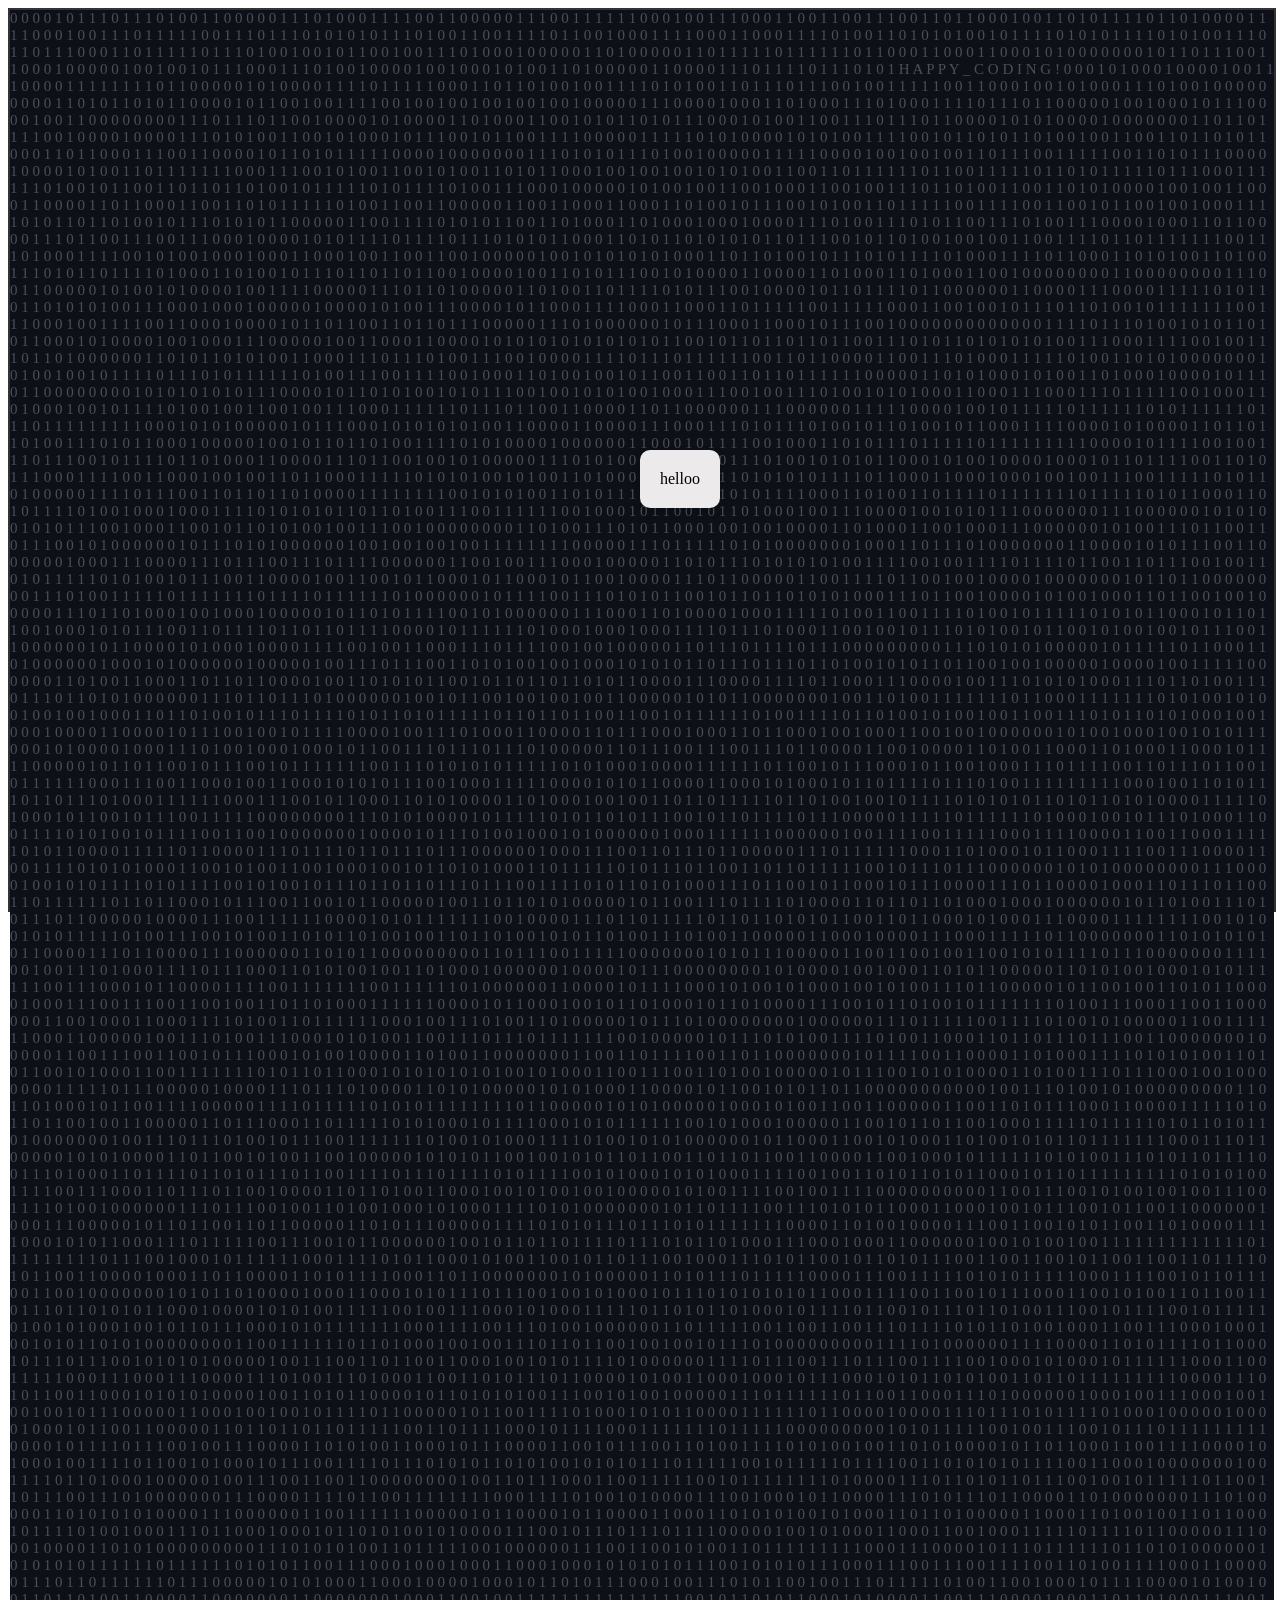
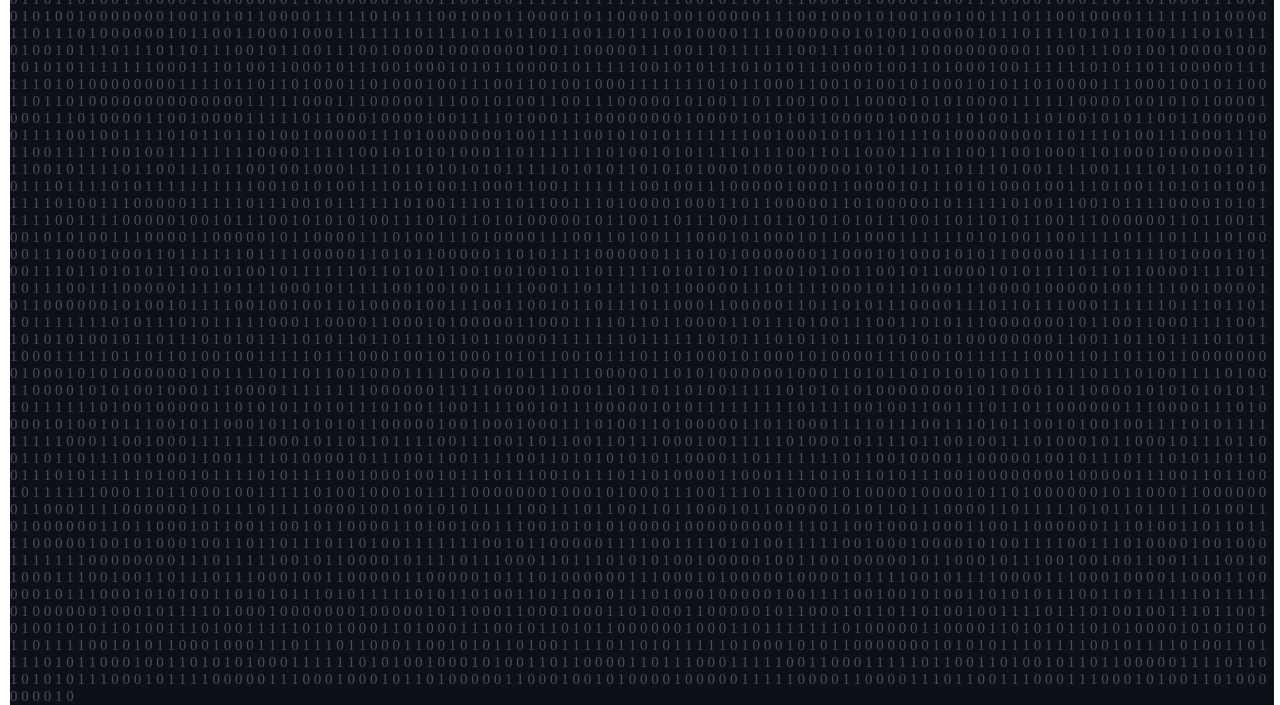
<file: html-css/hh.html>
<!DOCTYPE html>
<html lang="en">
<head>
    <meta charset="UTF-8">
    <meta name="viewport" content="width=device-width, initial-scale=1.0">
    <title>Document</title>
</head>
<body>


<div class="background-container" style="width: 100%;
    height: 100vh;
    border: 2px solid #333;
    background-color: yellow;
      ">
     <div style="background-color: #0d1117; color:#9ba3b46c ;font-size: 15px; font-weight: 2px; space-between:90px ;">
        0 0 0 0 1 0 1 1 1 0 1 1 1 0 1 0 0 1 1 0 0 0 0 0 1 1 1 0 1 0 0 0 1 1 1 1 0 0 1 1 0 0 0 0 0 1 1 1 0 0 1 1 1 1 1 1 0 0 0 1 0 0 1 1 1 0 0 0 1 1 0 0 1 1 0 0 1 1 1 0 0 1 1 0 1 1 0 0 0 1 0 0 1 1 0 1 0 1 1 1 1 0 1 1 0 1 0 0 0 0 1 1 1 1 0 0 0 1 0 0 1 1 1 0 1 1 1 1 1 0 0 1 1 1 0 1 1 1 0 1 0 1 0 1 0 1 1 1 0 1 0 0 1 1 0 0 1 1 1 1 0 1 1 0 0 1 0 0 0 1 1 1 1 0 0 0 1 1 0 0 0 1 1 1 1 0 1 0 0 1 1 0 1 0 1 0 1 0 0 1 0 1 1 1 1 0 1 0 1 0 1 1 1 1 0 1 0 1 0 0 1 1 1 0 1 1 0 1 1 1 0 0 0 1 1 0 1 1 1 1 1 0 1 1 1 0 1 0 0 1 0 0 1 0 1 1 0 0 1 0 0 1 1 1 0 1 0 0 0 1 0 0 0 0 0 1 1 0 1 0 0 0 0 0 1 1 0 1 1 1 1 1 0 1 1 1 1 1 1 0 1 1 0 0 0 1 1 0 0 0 1 1 0 0 0 1 0 1 0 0 0 0 0 0 0 1 0 1 1 0 1 1 1 0 0 1 1 0 0 0 1 0 0 0 0 0 1 0 0 1 0 0 1 0 1 1 1 0 0 0 1 1 1 0 1 0 0 1 0 0 0 0 1 0 0 1 0 0 0 1 0 1 0 0 1 1 0 1 0 0 0 0 0 1 1 0 0 0 0 1 1 1 0 1 1 1 1 0 1 1 1 0 1 0 1 H A P P Y _ C O D I N G ! 0 0 0 1 0 1 0 0 0 1 0 0 0 0 1 0 0 1 1 1 0 0 0 0 1 1 1 1 1 1 1 1 0 1 1 0 0 0 0 0 1 0 1 0 0 0 0 1 1 1 1 0 1 1 1 1 1 0 0 0 1 1 0 1 1 0 1 0 0 1 0 0 1 1 1 1 0 1 0 1 0 0 1 1 0 1 1 1 0 1 1 1 0 0 1 0 0 1 1 1 1 1 0 0 1 1 0 0 0 1 0 0 1 0 1 0 0 0 1 1 1 0 1 0 0 1 0 0 0 0 0 0 0 0 0 1 1 0 1 0 1 1 0 1 0 1 1 0 0 0 0 1 0 1 1 0 0 1 0 0 1 1 1 1 0 0 1 0 0 1 0 0 1 0 0 1 0 0 1 0 0 1 0 0 0 0 0 1 1 1 0 0 0 0 1 0 0 0 1 1 0 1 0 0 0 1 1 1 0 1 0 0 0 1 1 1 1 0 1 1 1 0 1 1 0 0 0 0 0 1 0 0 1 0 0 0 1 0 1 1 1 0 0 0 0 1 0 0 1 1 0 0 0 0 0 0 0 0 1 1 1 0 1 1 1 0 1 1 0 0 1 0 0 0 0 1 0 1 0 0 0 0 1 1 0 1 0 0 0 1 1 0 0 1 0 1 0 1 1 0 1 0 1 1 1 0 0 0 1 0 1 0 0 1 1 0 0 1 1 1 0 1 1 1 0 1 1 0 0 0 0 1 0 1 0 1 0 0 0 0 1 0 0 0 0 0 0 0 1 1 0 1 1 0 1 1 1 1 0 0 1 0 0 0 0 1 0 0 0 0 1 1 1 0 1 0 1 0 0 1 1 0 0 1 0 1 0 0 0 1 0 1 1 1 0 0 1 0 1 1 0 0 1 1 1 1 0 0 0 0 0 1 1 1 1 1 0 1 0 1 0 0 0 0 1 0 1 0 1 0 0 1 1 1 1 0 0 1 0 1 1 0 1 0 1 1 0 1 0 0 1 0 0 1 1 0 0 1 1 0 1 1 0 1 0 1 1 0 0 0 1 1 0 1 1 0 0 0 1 1 1 0 0 1 1 0 0 0 0 1 0 1 1 0 1 0 1 1 1 1 1 0 0 0 0 1 0 0 0 0 0 0 0 1 1 1 0 1 0 1 0 1 1 1 0 1 0 0 1 0 0 0 0 0 1 1 1 1 1 0 0 0 0 1 0 0 1 0 0 1 0 0 1 1 0 1 1 1 0 0 1 1 1 1 1 0 0 1 1 0 1 0 1 1 1 0 0 0 0 1 0 0 0 0 1 0 1 0 0 1 1 0 1 1 1 1 1 1 1 0 0 0 1 1 1 0 0 1 0 1 0 0 1 1 0 0 1 0 1 0 0 1 1 0 1 0 1 1 0 0 0 1 0 0 1 0 0 1 0 0 1 0 1 0 1 0 0 1 1 0 0 1 1 0 1 1 1 1 1 1 0 1 1 0 0 1 1 1 1 1 0 1 1 0 1 0 1 1 1 1 1 0 1 1 1 0 0 0 1 1 1 1 1 1 0 1 0 0 1 0 1 1 0 0 1 1 0 1 1 0 1 1 0 1 0 0 1 0 1 1 1 1 1 0 1 0 1 1 1 1 0 1 0 0 1 1 1 0 0 0 1 0 0 0 0 0 1 0 1 0 0 1 0 0 1 1 0 0 1 0 0 0 1 1 0 0 1 0 0 1 1 1 0 1 1 0 1 0 0 1 1 0 0 1 1 0 1 0 1 0 0 0 0 1 0 0 1 0 0 1 1 0 0 0 1 1 0 0 0 0 1 1 0 1 1 0 0 0 1 1 0 0 1 1 0 1 0 1 1 1 1 1 0 1 0 0 1 1 0 0 1 1 0 0 0 0 0 1 1 0 0 1 1 0 0 0 1 1 0 0 0 1 1 0 1 0 0 1 0 1 1 1 0 0 1 0 1 0 0 1 1 0 1 1 1 1 1 0 0 1 1 1 1 0 0 1 1 0 0 1 0 1 1 0 0 1 0 0 1 0 0 0 1 1 1 1 0 1 0 1 1 0 1 1 0 1 0 0 1 0 1 1 1 0 1 0 1 0 1 1 0 0 0 0 0 1 1 0 0 1 1 1 1 0 1 0 1 0 1 1 0 0 1 1 0 1 0 0 0 1 1 0 1 0 0 0 1 0 0 0 1 0 0 0 0 1 1 1 0 1 0 0 1 1 1 0 1 0 1 1 0 0 1 1 1 0 1 0 0 1 1 1 0 0 0 0 1 0 0 0 1 1 0 1 1 0 0 0 0 1 1 1 0 1 1 0 0 1 1 1 0 0 1 1 1 0 0 0 1 0 0 0 0 1 0 1 0 1 1 1 1 0 1 1 1 1 0 1 1 1 0 1 0 1 0 1 1 0 0 0 1 1 0 1 0 1 1 0 1 0 1 0 1 0 1 1 0 1 1 1 0 0 1 0 1 1 0 1 0 0 1 0 0 1 0 0 1 1 0 0 1 1 1 1 0 1 1 0 1 1 1 1 1 1 1 0 0 1 1 1 0 1 0 0 0 1 1 1 1 0 0 1 0 1 0 0 1 0 0 0 1 0 0 0 1 1 0 0 0 1 0 0 1 1 0 0 1 1 0 0 1 0 0 0 0 0 1 0 0 1 0 1 0 1 0 1 0 1 0 0 0 1 1 0 1 1 0 1 0 0 1 0 1 1 1 0 1 0 1 1 1 1 0 1 0 0 0 1 1 1 1 0 1 1 0 0 0 1 1 0 1 0 1 0 0 1 1 0 1 0 0 1 1 1 0 1 0 1 1 0 1 1 1 1 0 1 0 0 0 1 1 0 1 0 0 1 0 1 1 1 0 1 1 0 1 1 0 1 1 0 0 1 0 0 0 0 1 0 0 1 1 0 1 0 1 1 1 0 0 1 0 1 0 0 0 0 1 1 0 0 0 0 1 1 0 1 0 0 0 1 1 0 1 0 0 0 1 1 0 0 1 0 0 0 0 0 0 0 0 1 1 0 0 0 0 0 0 0 0 1 1 1 0 0 1 1 0 0 0 0 0 1 0 1 0 0 1 0 1 0 0 0 0 1 0 0 1 1 1 1 0 0 0 0 0 1 1 1 0 1 1 0 1 0 0 0 0 0 1 1 0 1 0 0 1 1 0 1 1 1 1 0 1 0 1 1 1 0 0 1 0 0 0 0 1 0 1 1 0 1 1 1 1 0 1 1 0 0 0 0 0 0 1 1 0 0 0 0 1 1 1 0 0 0 0 1 1 1 1 1 0 1 0 1 1 0 1 1 0 1 0 1 0 1 0 0 1 1 1 0 0 0 1 0 0 0 1 0 0 0 0 0 1 0 0 0 0 1 0 1 0 0 1 1 1 0 0 0 0 1 0 1 1 0 0 0 1 1 1 1 0 0 0 1 1 0 0 0 1 1 0 1 1 1 1 1 0 0 1 1 1 1 1 0 0 0 1 1 0 0 1 0 0 1 0 1 1 1 0 1 1 0 1 0 0 1 0 1 1 1 1 1 1 1 0 0 1 1 1 0 0 0 1 0 0 1 1 1 1 0 0 1 1 0 0 0 1 0 0 0 0 1 0 1 1 0 1 1 0 0 1 1 0 1 1 0 1 1 1 0 0 0 0 0 1 1 1 0 1 0 0 0 0 0 0 1 0 1 1 1 0 0 0 1 1 0 0 0 1 0 1 1 1 0 0 1 0 0 0 0 0 0 0 0 0 0 0 0 0 1 1 1 1 0 1 1 1 0 1 0 0 1 0 1 0 1 1 0 1 0 1 1 0 0 0 1 0 1 0 0 0 0 1 0 0 1 0 0 0 1 1 1 0 0 0 0 0 1 0 0 1 1 0 0 0 1 1 0 0 0 0 1 0 1 0 1 0 1 0 1 0 1 0 1 0 1 0 1 1 0 0 1 0 1 1 0 1 1 0 1 1 0 1 1 0 0 1 1 1 0 1 0 1 1 0 1 0 1 0 1 0 1 0 0 1 1 1 0 0 0 1 1 1 1 0 0 1 0 0 1 1 1 0 1 1 0 1 0 0 0 0 0 0 1 1 0 1 0 1 1 0 1 0 1 0 0 1 1 0 0 0 1 1 1 0 1 1 1 0 1 0 0 1 1 1 0 0 1 0 0 0 0 1 1 1 1 0 1 1 1 0 1 1 1 1 1 1 0 0 1 1 0 1 1 0 0 0 0 1 1 0 0 1 1 1 0 1 0 0 0 1 1 1 1 1 0 1 0 0 1 1 0 1 0 1 0 0 0 0 0 0 0 1 0 1 0 0 1 0 0 1 0 1 1 1 1 0 1 1 1 0 1 0 1 1 1 1 1 1 0 1 0 0 1 1 1 0 0 1 1 1 1 0 0 1 0 0 0 1 1 0 1 0 0 1 0 0 1 0 1 1 0 0 1 1 0 0 1 1 0 1 1 0 1 1 1 1 1 1 0 0 0 0 0 1 1 0 1 0 1 0 0 0 1 0 1 0 0 1 1 0 1 0 0 0 1 0 0 0 0 1 0 1 1 1 0 1 1 0 0 0 0 0 0 0 0 1 0 1 0 1 0 1 0 1 0 1 1 1 0 0 0 0 1 0 1 1 0 1 0 1 0 0 1 0 1 0 1 1 1 0 0 1 0 0 1 0 1 0 1 0 0 1 0 0 0 1 1 1 0 0 1 0 0 1 1 1 0 1 0 0 1 0 1 0 1 0 0 0 1 1 0 0 0 1 1 1 0 0 0 1 1 1 0 1 1 1 1 1 0 0 1 0 0 0 1 1 0 1 0 0 0 1 0 0 1 0 1 1 1 1 0 1 0 0 1 0 0 1 1 0 0 1 0 0 1 1 1 0 0 0 1 1 1 1 1 1 0 1 1 1 0 1 1 0 0 1 1 0 0 0 0 1 1 0 1 1 0 0 0 0 0 0 1 1 1 0 0 0 0 0 0 1 1 1 1 1 0 0 0 0 1 0 0 1 0 1 1 1 1 1 0 1 1 1 1 1 1 0 1 0 1 1 1 1 1 1 0 1 1 1 0 1 1 1 1 1 1 1 1 1 0 0 0 1 0 1 0 1 0 0 0 0 0 1 0 1 1 1 0 0 0 1 0 1 0 1 0 1 0 1 0 0 1 1 0 0 0 0 1 1 0 0 0 0 1 1 1 0 0 0 1 1 1 0 1 0 1 1 1 0 1 0 0 1 0 1 1 0 1 0 0 1 0 1 1 0 0 0 1 1 1 1 0 0 0 0 1 0 1 0 0 0 0 1 1 0 1 1 0 1 1 0 1 0 0 1 1 1 0 1 0 1 1 0 0 0 1 0 0 0 0 0 1 0 0 1 0 1 1 0 1 1 0 1 0 0 1 1 1 1 0 1 0 1 0 0 0 0 1 0 0 0 0 0 0 1 1 0 0 0 1 0 1 1 1 1 0 0 1 0 0 0 1 1 0 1 0 1 1 1 0 1 1 1 1 1 0 1 1 1 1 1 1 1 1 1 0 0 0 0 1 0 1 1 1 1 0 0 1 0 0 1 1 1 0 1 1 1 0 0 1 0 1 1 1 1 0 1 1 0 1 0 0 0 1 1 0 0 0 0 1 1 1 0 1 1 0 0 1 0 0 1 0 1 0 0 0 0 0 1 1 1 0 1 0 1 0 0 1 1 0 0 0 0 1 0 1 1 1 0 1 0 0 1 0 1 0 1 0 1 1 0 0 0 1 0 1 0 0 1 0 0 0 0 1 0 0 0 1 0 1 1 0 1 1 1 1 0 0 1 1 0 1 0 1 1 1 0 0 0 1 1 1 1 0 0 1 1 0 0 0 1 0 0 1 0 0 1 1 0 1 1 0 0 0 1 1 1 1 1 0 1 0 1 0 1 0 0 1 0 1 0 0 1 1 0 1 0 0 0 1 1 1 0 0 0 1 1 1 0 1 0 1 0 1 0 1 1 1 1 0 1 1 0 0 0 1 1 0 0 0 1 0 0 0 1 0 0 1 0 0 1 1 1 0 0 1 1 1 1 1 0 1 0 1 1 0 1 0 0 0 0 0 1 1 1 1 0 1 1 1 0 0 1 1 0 1 1 0 1 1 0 1 0 0 0 0 1 1 1 1 1 1 1 1 0 0 1 0 1 0 1 0 0 1 1 0 1 0 1 1 1 1 0 1 0 1 0 1 1 0 1 0 1 1 1 1 0 0 0 1 1 0 1 0 0 1 1 0 1 1 1 1 0 1 1 1 1 1 1 1 0 1 1 1 1 1 0 1 0 1 1 0 0 0 1 1 0 1 0 1 1 1 1 0 1 0 0 1 0 0 0 1 0 0 0 1 1 1 1 0 1 0 1 0 1 0 1 1 0 1 1 0 1 0 0 1 1 1 0 0 1 1 1 1 1 1 0 0 1 0 0 0 1 0 1 1 0 0 1 0 1 1 0 1 0 0 0 1 0 0 1 1 1 0 0 0 0 1 0 0 1 0 1 0 1 1 1 0 0 0 0 0 0 0 1 1 1 0 0 0 0 0 0 1 0 1 0 1 0 0 1 0 1 0 1 1 1 0 0 1 0 0 0 1 1 0 0 1 0 1 1 0 1 0 1 0 0 1 0 0 1 1 1 0 0 1 0 0 0 0 0 0 0 0 1 1 0 1 0 0 1 1 1 0 1 0 1 1 0 0 0 1 0 0 1 0 0 1 0 0 0 0 1 1 0 1 0 0 0 1 1 0 0 1 0 0 0 1 1 1 0 0 0 0 0 0 1 0 1 0 0 1 1 1 0 1 1 0 0 1 1 0 1 1 1 0 0 1 0 1 0 0 0 0 0 0 1 0 1 1 1 0 1 0 1 0 0 0 0 0 0 1 0 0 1 0 0 1 0 0 1 0 0 1 1 1 1 1 1 1 1 0 0 0 0 0 1 1 1 0 1 1 1 1 1 0 1 0 1 0 0 0 0 0 0 0 1 0 0 0 1 1 0 1 1 1 0 1 0 0 0 0 0 0 0 1 1 0 0 0 0 1 0 1 0 1 1 1 0 0 1 1 0 0 0 0 0 0 1 0 0 0 1 1 1 0 0 0 0 1 1 1 0 1 1 1 0 0 1 1 1 0 1 1 1 1 0 0 0 0 0 0 1 1 0 0 1 0 0 1 1 1 0 0 0 1 0 0 0 0 0 1 1 0 1 0 1 1 1 0 1 0 1 0 1 0 1 0 0 1 1 1 1 0 0 1 0 0 1 1 1 1 0 1 1 1 1 0 1 1 0 0 1 1 0 1 1 1 0 0 1 0 0 1 1 0 1 0 1 1 1 1 1 0 1 0 1 0 0 1 0 1 1 1 0 0 1 1 0 0 0 0 1 0 0 1 1 0 0 1 0 1 1 0 0 0 1 0 1 1 0 0 0 1 0 1 1 0 0 1 0 0 0 0 1 1 1 0 1 1 0 0 0 0 0 1 1 0 0 1 1 1 1 0 1 1 0 0 1 0 0 1 0 0 0 0 1 0 0 0 0 0 0 0 1 0 1 1 0 1 1 0 0 0 0 0 0 0 0 1 1 1 0 1 0 0 1 1 1 1 1 0 1 1 1 1 1 1 1 0 1 1 1 1 0 1 1 1 1 1 1 0 1 0 0 0 0 0 0 1 0 1 1 1 1 0 0 1 1 1 0 1 0 1 0 1 1 0 0 1 0 1 1 0 1 1 0 1 0 1 0 1 0 0 0 1 1 1 0 1 1 0 0 1 0 0 0 0 1 0 1 0 0 1 0 0 0 1 1 0 1 1 0 0 1 0 0 1 0 0 0 0 0 1 1 1 0 1 1 0 1 0 0 0 1 0 0 1 0 0 0 1 0 0 0 0 0 1 0 1 1 0 1 0 1 1 1 1 0 0 1 0 1 0 0 0 0 0 0 1 1 1 0 0 0 1 1 0 1 0 0 0 0 1 0 0 0 1 1 1 1 1 0 1 0 0 1 1 0 0 1 1 1 1 0 1 0 0 1 0 1 1 1 1 1 0 1 0 1 0 1 1 0 0 0 1 0 1 1 0 1 1 0 0 1 0 0 0 1 0 1 0 1 1 1 0 0 1 1 0 1 1 1 1 0 1 1 0 1 1 0 1 1 1 1 0 0 0 0 1 0 1 1 1 1 1 1 0 1 0 0 0 1 0 0 0 1 0 0 0 1 1 1 1 0 1 1 1 0 1 0 0 0 1 1 0 0 1 0 0 1 0 1 1 1 0 1 0 1 0 0 1 0 1 1 0 0 1 0 1 0 0 1 0 0 1 0 1 1 1 0 0 1 1 0 0 0 0 0 0 1 0 1 1 0 0 0 0 1 0 1 0 0 0 1 0 0 0 0 1 1 1 1 0 0 1 0 0 1 1 0 0 0 1 1 1 0 1 1 1 1 0 0 1 0 0 1 0 0 0 0 0 1 1 0 1 1 1 0 1 1 1 1 0 1 1 1 0 0 0 0 0 0 0 0 0 1 1 1 0 1 0 1 0 1 0 0 0 0 0 1 0 1 1 1 1 1 0 1 1 0 0 0 1 1 0 1 0 0 0 0 0 0 1 0 0 0 1 0 1 0 0 0 0 0 0 1 0 0 0 0 0 1 0 0 1 1 1 0 1 1 1 0 0 1 1 0 1 0 1 0 0 1 0 0 1 0 0 0 1 0 1 0 1 0 1 1 0 1 1 1 0 1 1 1 0 1 1 0 1 0 0 1 0 1 0 1 1 0 1 1 0 0 1 0 0 1 0 0 0 0 0 1 0 0 0 0 1 0 0 1 1 1 1 1 0 0 0 0 0 0 1 1 0 1 0 0 1 1 0 0 0 1 1 0 1 1 0 1 1 0 0 0 0 1 0 0 1 1 0 1 0 1 0 1 1 0 0 1 0 1 1 0 1 1 0 1 1 0 1 0 1 1 0 0 0 0 1 1 1 0 0 0 0 1 1 1 1 0 1 1 0 0 0 1 1 1 0 0 0 0 1 0 0 1 1 1 0 1 0 1 0 1 0 0 0 1 1 1 0 1 1 0 1 0 0 1 1 1 0 1 1 1 0 1 1 0 1 0 1 0 0 0 0 0 0 1 1 1 0 1 1 0 1 1 1 0 1 0 0 0 0 0 0 1 0 0 1 0 1 1 0 0 1 0 0 1 0 0 1 0 0 1 1 0 0 0 0 0 1 0 1 0 1 1 0 0 0 0 0 0 0 1 0 0 1 1 0 1 0 0 1 1 1 1 1 1 1 0 1 1 0 0 0 1 1 1 1 1 1 1 0 1 0 1 0 0 1 0 1 0 0 1 0 0 1 0 0 1 0 0 0 1 1 0 1 1 0 1 0 0 1 0 1 1 1 0 1 1 1 1 0 1 0 1 1 0 1 0 1 1 1 1 1 0 1 1 0 1 1 0 1 1 0 0 1 1 0 0 1 0 1 1 1 1 1 1 0 1 0 0 1 1 1 1 0 1 1 0 1 0 0 1 0 1 0 0 1 0 0 1 1 0 0 1 1 1 0 1 0 1 1 0 1 0 1 0 0 0 1 0 0 1 0 0 0 1 0 0 0 0 1 1 0 0 0 0 1 0 1 1 1 0 0 1 0 0 1 0 1 1 1 1 0 0 0 0 1 0 0 1 1 1 0 1 0 0 0 1 1 0 0 0 0 1 1 0 1 1 1 0 0 0 1 0 0 0 1 1 0 1 1 0 0 0 1 0 0 1 0 0 0 1 1 0 0 1 0 0 1 0 0 0 0 0 0 1 0 1 0 0 1 0 0 0 1 0 0 1 0 1 0 1 1 1 0 0 0 1 0 1 0 0 0 0 1 0 0 0 1 1 1 0 1 0 0 1 0 0 0 1 0 0 0 1 0 1 1 0 0 1 1 1 0 1 1 1 0 1 1 1 0 1 0 0 0 0 0 1 1 0 1 1 1 0 0 1 1 1 0 0 1 1 1 0 1 1 0 0 0 0 1 1 0 0 1 0 0 0 0 1 1 0 1 0 0 1 1 0 0 0 1 1 0 1 0 0 0 1 1 0 0 0 1 0 1 1 1 1 0 0 0 0 0 1 0 1 1 0 1 1 0 0 1 0 1 1 1 0 0 1 0 1 1 1 1 1 1 1 0 0 1 1 1 0 1 0 1 0 1 0 1 1 1 1 1 0 1 0 1 0 0 0 1 0 0 0 0 1 1 1 1 1 1 0 1 1 0 0 1 0 1 1 1 0 0 0 1 0 1 1 0 0 1 0 0 0 1 1 1 0 1 1 1 1 0 0 1 1 0 1 1 1 0 1 1 0 0 1 0 1 1 1 1 1 1 0 0 0 1 1 1 0 0 1 1 0 0 0 1 0 0 1 1 0 0 0 1 0 1 0 1 0 1 1 1 0 0 1 0 0 0 1 1 1 1 1 0 0 0 0 1 0 1 0 1 1 0 0 0 0 1 1 0 0 0 1 0 1 0 0 0 1 0 1 1 0 1 1 1 1 0 1 1 1 0 1 0 0 1 1 1 1 1 1 1 1 1 0 0 0 1 0 0 1 1 0 1 0 1 1 1 0 1 1 0 1 1 1 0 1 0 0 0 1 1 1 1 1 1 0 0 0 1 1 1 0 0 1 0 1 1 0 0 0 1 1 0 1 0 1 0 0 0 0 1 1 0 1 0 0 0 1 0 0 1 0 0 1 1 0 1 1 0 1 1 1 1 1 0 1 1 0 1 0 0 1 0 0 1 0 1 1 1 1 0 1 0 1 0 1 0 1 1 0 1 0 1 1 0 1 0 1 0 0 0 0 1 1 1 1 1 0 1 0 0 0 1 0 1 1 0 0 1 0 1 1 1 0 0 1 1 1 1 1 0 0 0 0 0 0 0 0 1 1 1 0 1 0 1 0 0 0 0 1 0 1 1 1 1 1 0 1 0 1 1 0 1 0 1 1 1 0 0 1 0 1 1 0 1 1 1 1 0 1 1 1 0 0 0 0 0 1 1 1 1 1 0 1 1 1 1 1 1 0 1 0 0 0 1 0 0 1 0 1 1 1 0 1 0 0 0 1 1 0 0 1 1 1 1 0 1 0 1 0 0 1 0 1 1 1 1 0 0 1 1 0 0 1 0 0 0 0 0 0 0 1 0 0 0 0 1 0 1 1 1 0 1 0 0 1 0 0 0 1 0 1 0 0 0 0 0 0 1 0 0 0 1 1 1 1 1 1 0 0 0 0 0 0 1 0 0 1 1 1 1 0 0 1 1 1 1 1 0 0 0 1 1 1 1 0 0 0 0 1 1 0 0 1 1 0 0 0 1 1 1 1 1 0 1 0 1 1 0 0 0 0 1 1 1 1 1 0 1 1 0 0 0 0 1 1 1 0 1 1 1 1 0 1 1 0 1 1 1 0 1 1 1 0 0 0 0 0 0 1 0 0 0 1 1 1 0 0 1 1 0 1 1 1 0 1 1 0 0 0 0 0 1 1 1 0 1 1 1 1 1 1 0 0 0 1 1 0 1 0 0 0 1 0 1 1 0 0 0 1 1 1 1 0 0 1 1 1 0 0 0 0 1 1 0 0 1 1 1 1 0 1 0 1 0 1 0 0 0 1 1 0 0 1 0 1 0 0 1 1 0 0 1 0 0 0 1 0 0 1 0 1 1 0 1 0 1 0 0 0 1 1 0 1 1 1 1 1 0 1 0 1 1 1 0 1 1 0 0 1 1 0 1 1 0 1 1 1 1 1 0 0 1 0 1 1 1 0 1 1 1 0 0 0 0 0 0 1 0 1 0 1 0 0 0 0 0 0 0 0 1 1 1 0 0 0 0 1 0 0 1 0 1 0 1 1 1 1 0 1 0 1 1 1 1 0 0 1 0 1 0 0 1 0 1 1 1 0 1 1 0 1 1 0 1 1 1 0 1 1 1 0 0 1 1 1 1 0 1 0 1 1 0 1 0 1 0 0 0 1 1 1 0 1 1 0 0 1 0 1 1 0 0 0 1 0 1 1 1 0 0 0 0 1 1 1 0 1 1 0 0 0 0 1 0 0 0 1 1 0 1 1 1 0 1 1 0 0 1 1 0 1 1 1 1 1 1 0 1 1 0 1 1 0 0 0 1 0 1 1 1 0 0 1 1 0 0 1 0 1 1 0 0 0 0 0 1 0 0 1 1 0 1 1 0 1 0 1 0 0 0 0 0 1 0 1 1 0 0 1 1 1 0 1 1 1 1 0 1 0 0 0 0 1 1 0 1 1 0 1 1 0 1 0 0 0 1 0 0 0 1 0 0 0 0 0 0 1 0 1 1 0 1 0 0 1 1 1 0 1 0 1 1 1 0 1 1 0 0 0 0 0 1 0 0 0 0 1 1 1 0 0 1 1 1 1 1 1 0 0 0 0 1 0 1 0 1 1 1 1 1 1 1 0 0 1 0 0 0 0 1 1 1 0 1 1 0 1 1 1 1 1 0 1 1 0 1 1 0 1 0 1 0 1 1 0 0 1 1 0 1 1 0 0 0 1 0 1 0 0 0 1 1 1 0 0 0 0 1 1 1 1 1 1 1 1 0 0 1 0 1 0 0 1 0 1 0 1 1 1 1 1 0 1 0 0 1 1 1 0 0 1 0 1 0 0 1 1 0 1 0 1 1 0 1 0 0 1 0 0 1 1 0 1 1 0 1 0 0 1 0 1 0 1 1 0 1 0 0 1 1 1 0 1 0 0 1 1 0 0 0 0 0 1 1 0 0 0 1 0 0 0 0 1 1 1 0 0 0 1 1 1 1 1 0 1 1 0 0 0 0 0 0 0 1 1 0 1 0 1 0 1 0 1 0 1 1 0 0 0 0 1 1 1 0 1 1 0 0 0 0 1 1 1 0 0 0 0 0 0 1 1 0 1 0 1 1 0 0 0 0 0 0 0 0 0 1 1 0 1 1 1 0 0 1 1 1 1 1 0 0 0 0 0 0 0 1 0 1 0 1 1 1 0 0 0 0 0 1 1 0 0 1 1 0 0 1 0 0 1 1 0 0 1 0 1 0 1 1 1 1 0 1 1 1 0 0 0 0 0 0 0 1 1 1 1 0 0 1 0 0 1 1 1 0 1 0 0 0 1 1 1 1 0 1 1 1 0 0 0 1 1 0 1 0 1 0 0 1 0 0 1 1 0 1 0 0 0 1 0 0 0 0 0 0 1 0 0 0 0 1 0 1 1 1 0 0 0 0 0 0 0 0 1 0 1 0 0 0 0 1 0 0 1 0 0 0 1 1 0 1 0 1 1 0 0 0 0 0 1 1 0 1 0 1 0 0 1 0 0 0 1 0 1 0 1 1 1 1 1 1 0 0 1 1 1 0 0 0 1 0 1 1 0 0 0 0 1 1 1 1 0 0 1 1 1 1 1 1 1 0 0 1 1 1 1 1 1 0 1 0 0 0 0 0 0 1 1 0 0 0 0 1 0 1 1 1 1 0 0 0 1 0 1 0 0 1 0 1 0 0 0 1 0 0 1 0 1 0 0 1 1 1 0 1 1 0 0 0 0 0 1 0 1 1 0 0 1 0 0 1 1 0 1 0 1 1 0 0 0 0 1 0 0 0 1 1 1 0 0 1 1 1 0 0 1 1 0 0 1 0 0 1 1 0 1 1 0 1 0 0 0 1 1 1 1 1 1 0 0 0 0 1 0 1 1 0 0 0 1 0 0 1 0 1 1 0 1 0 0 0 1 0 1 1 0 1 0 0 0 0 1 1 1 0 0 1 0 1 1 0 1 0 0 1 0 1 1 1 1 1 1 1 0 1 0 0 1 1 1 0 0 0 1 1 0 0 1 1 0 0 0 0 0 0 1 1 0 0 1 0 0 0 1 1 0 0 0 1 1 1 1 0 1 0 0 1 1 0 1 1 1 1 1 1 0 0 0 1 0 0 1 1 1 0 1 0 0 1 1 0 1 0 0 0 0 0 1 0 1 1 1 0 1 0 0 0 0 0 0 0 0 1 0 0 0 0 0 0 1 1 1 0 1 1 1 1 1 0 0 1 1 1 1 0 1 0 0 1 0 1 0 0 0 0 0 1 1 0 0 1 1 1 1 1 1 0 0 0 1 1 0 0 0 0 0 1 0 0 1 1 1 0 1 0 0 1 1 1 0 0 0 1 0 1 0 1 0 0 1 1 0 0 1 1 1 0 1 1 1 0 1 1 1 1 1 1 1 0 0 1 0 0 0 0 0 1 0 1 1 1 0 1 0 1 0 0 1 1 1 1 0 1 0 0 1 1 0 0 0 1 1 0 1 1 0 1 1 1 0 1 1 1 0 0 1 1 0 0 0 0 0 0 0 1 0 0 0 0 0 1 1 0 0 1 1 1 0 0 1 1 0 0 1 0 1 1 1 0 0 0 1 0 1 0 0 1 0 0 0 0 1 1 0 1 0 0 1 1 0 0 0 0 0 0 0 1 1 0 0 1 1 0 1 1 1 1 0 0 1 1 0 1 1 0 0 0 0 0 0 0 1 0 1 1 1 1 0 0 1 1 0 0 0 0 1 1 0 1 0 0 0 1 1 1 1 0 1 0 1 0 1 0 0 1 1 0 1 0 1 1 0 0 1 0 1 0 0 0 1 1 0 0 1 1 1 1 1 1 1 0 1 0 1 1 0 1 1 0 0 0 1 0 1 0 1 0 1 0 1 0 1 0 0 1 0 1 0 0 0 1 1 0 0 1 1 1 0 0 1 1 0 1 0 0 1 0 0 0 0 0 1 0 1 1 1 0 0 1 0 1 0 1 0 0 0 0 1 1 0 1 0 0 1 1 1 0 1 1 1 0 0 0 1 0 0 1 0 0 0 0 0 0 0 1 1 1 1 1 0 1 1 1 0 0 0 0 0 1 0 0 0 0 1 1 1 0 1 1 1 0 1 0 0 0 0 1 1 0 1 0 1 0 0 0 0 0 1 0 1 0 1 0 0 0 1 1 0 0 0 0 1 0 1 1 0 0 1 0 1 0 1 1 0 1 1 0 0 0 0 0 0 0 0 0 0 0 1 0 0 1 1 1 0 1 0 0 1 0 1 0 0 0 0 0 0 0 0 0 1 1 0 1 1 0 1 0 0 0 1 0 1 1 0 0 1 1 1 1 0 0 0 0 0 1 1 1 1 0 1 1 1 1 1 0 1 0 1 0 1 1 1 1 1 1 1 1 0 1 1 0 0 0 0 0 1 0 1 0 1 0 0 0 0 0 1 0 0 0 1 0 1 0 0 1 1 0 0 1 1 0 0 0 0 0 1 1 0 0 1 1 0 1 0 1 1 1 0 0 0 1 1 0 0 0 0 1 1 1 1 1 0 1 0 1 1 0 1 1 0 0 1 0 0 1 1 0 0 0 0 0 1 1 0 1 1 1 0 0 0 1 1 0 1 1 1 1 1 0 1 0 1 0 0 0 1 0 1 1 1 1 0 0 0 1 0 1 0 1 1 1 1 1 1 0 0 1 0 1 0 0 0 1 0 0 0 0 0 1 1 0 0 1 0 1 1 0 1 1 0 0 1 0 0 0 1 1 1 1 1 0 1 1 1 1 1 0 1 0 1 1 0 1 0 1 1 0 1 0 0 0 0 0 0 0 1 0 0 1 1 1 0 1 1 1 0 1 0 0 1 0 1 1 1 0 0 1 1 1 1 1 1 1 0 1 0 0 1 0 1 0 0 0 1 1 1 1 0 1 0 0 1 0 1 0 1 0 0 0 0 0 0 1 0 1 1 0 0 0 1 1 0 0 1 0 1 0 0 0 1 1 0 1 0 0 1 0 1 0 1 1 0 1 1 1 1 1 1 1 0 0 0 1 1 1 0 1 1 0 0 0 0 0 1 0 1 0 1 0 0 0 0 1 1 0 1 1 0 0 1 0 1 0 0 1 1 0 0 1 0 0 0 0 0 1 0 1 0 1 0 1 1 0 0 1 0 0 1 0 1 0 1 1 0 1 1 0 0 1 1 0 1 1 0 1 1 0 0 1 1 0 0 0 0 1 1 0 0 1 0 0 0 1 0 1 1 1 1 1 1 0 1 0 1 0 0 1 1 1 0 1 0 1 1 0 1 1 1 1 0 0 1 1 1 0 1 0 0 0 1 1 0 1 1 1 1 0 1 1 0 1 0 1 1 1 0 1 1 0 0 1 1 1 1 0 1 1 1 0 1 1 1 1 0 1 0 1 1 1 1 0 0 1 0 1 0 0 0 1 0 1 0 1 0 0 0 1 1 1 1 0 0 1 0 0 1 1 0 1 0 1 1 0 1 0 1 1 0 0 0 1 0 1 1 0 1 1 1 1 1 1 1 1 1 0 1 0 1 0 1 0 0 1 1 1 1 0 0 1 1 1 0 0 0 1 1 0 1 1 1 0 1 1 0 0 1 0 0 0 0 1 1 0 1 1 0 1 0 0 1 1 0 0 0 1 0 0 1 0 1 0 0 1 0 0 1 0 0 0 0 0 1 0 1 0 0 1 1 1 1 0 0 1 0 0 1 1 1 1 0 0 0 0 0 0 0 0 0 0 1 1 0 0 1 1 1 0 0 1 0 1 0 0 1 0 0 1 0 0 1 1 1 0 0 1 1 1 1 0 1 0 0 1 0 0 0 0 0 0 1 1 1 0 1 1 1 0 0 1 0 0 1 1 0 1 0 0 1 0 0 0 1 0 1 0 0 0 1 1 1 1 0 1 0 1 0 0 0 0 0 0 0 1 0 1 1 0 1 1 1 1 0 0 1 1 1 0 1 0 1 0 1 1 0 0 0 1 1 0 0 0 1 0 0 1 0 1 1 1 0 0 1 0 1 1 0 0 1 1 0 0 0 0 0 0 1 0 0 0 1 1 1 0 0 0 0 0 1 0 1 1 0 1 1 0 0 1 1 0 1 1 0 0 0 0 0 1 1 0 1 0 1 1 1 0 0 0 0 0 1 1 1 1 0 1 0 1 0 1 1 1 0 1 1 1 0 1 0 1 1 1 1 1 1 1 0 0 0 0 1 1 0 1 0 0 1 0 0 0 0 1 1 1 0 0 1 1 0 0 1 0 1 0 1 1 0 0 1 1 0 1 0 0 0 0 1 1 1 1 0 0 0 1 0 1 0 1 1 0 0 0 1 1 1 0 1 1 1 1 1 0 0 1 1 1 0 0 1 0 1 1 0 0 0 0 0 0 1 0 0 1 0 1 1 0 1 1 0 1 1 1 1 0 1 1 1 0 1 0 1 1 0 1 0 0 0 1 1 1 0 0 0 1 0 0 0 1 1 0 0 0 0 0 0 1 0 0 1 0 1 0 0 1 0 0 1 1 1 1 1 1 1 1 1 1 1 1 1 0 1 1 1 1 1 1 1 1 1 0 1 1 1 0 0 1 0 0 0 1 0 1 1 1 1 1 1 0 0 0 1 1 1 1 0 1 0 1 1 0 0 0 1 0 1 0 0 1 1 0 0 1 0 1 1 0 1 1 1 0 0 1 0 0 0 1 1 1 0 1 0 1 1 0 0 1 0 1 1 0 1 0 1 1 1 0 0 1 1 0 0 1 1 0 0 1 0 1 1 0 0 1 1 0 0 1 1 0 1 1 1 1 0 1 0 1 1 0 0 1 1 0 0 0 0 1 0 0 0 1 1 0 1 1 0 0 0 0 1 1 0 1 0 1 1 1 1 0 0 0 1 1 0 1 1 0 0 0 0 0 0 0 1 0 1 0 0 0 0 0 1 1 0 1 0 1 1 1 0 1 1 1 1 1 0 0 0 0 1 1 1 0 0 1 1 1 1 1 0 1 0 1 0 1 1 1 1 1 0 0 0 1 1 1 1 0 0 1 0 1 1 0 1 1 1 0 0 1 1 0 0 1 0 0 0 0 0 0 0 1 0 1 0 1 1 0 1 0 0 0 0 1 0 0 0 1 1 0 0 0 1 0 1 0 1 1 1 0 1 1 1 0 0 1 0 0 1 0 1 0 0 0 1 0 1 1 1 0 1 0 1 0 1 0 1 0 1 1 0 0 0 1 1 1 1 0 0 1 1 0 0 1 0 1 1 1 0 0 0 1 1 0 0 1 0 1 0 0 1 1 0 1 1 0 0 1 1 0 1 1 1 0 1 1 0 1 0 1 0 1 1 0 0 0 1 0 0 0 0 1 0 1 0 1 0 0 1 1 1 1 1 0 0 1 0 0 1 1 1 0 0 0 1 0 1 0 0 0 1 1 1 1 1 0 1 1 0 1 0 1 1 0 1 0 0 0 1 0 1 1 1 1 0 1 1 0 0 1 0 1 1 1 0 1 1 0 1 0 0 1 1 1 0 0 1 0 1 1 1 1 0 0 1 0 1 1 1 1 1 0 1 0 0 1 0 1 0 0 0 1 0 0 1 0 1 1 0 1 1 1 0 0 0 1 0 1 0 1 1 1 1 1 1 1 0 0 0 1 1 1 1 0 0 1 1 1 0 1 0 0 1 0 0 0 0 0 0 1 1 0 1 1 1 1 1 0 0 1 1 0 0 1 1 0 0 1 1 1 0 1 1 1 1 0 1 0 1 1 0 1 0 0 1 0 0 0 1 1 0 0 1 1 1 0 0 0 1 0 0 0 1 0 0 1 0 1 0 1 1 0 1 0 1 0 0 0 0 0 0 0 0 1 1 0 0 1 1 1 1 1 1 0 1 1 0 1 0 0 0 1 0 0 1 0 0 1 1 1 0 1 1 0 1 1 0 0 1 0 0 1 0 0 1 0 1 1 1 0 1 0 0 0 0 0 0 0 0 0 1 1 1 1 0 1 0 0 0 0 0 0 1 1 1 1 0 0 0 0 1 1 0 1 0 1 1 1 1 0 1 1 0 0 0 1 0 1 1 1 0 1 1 1 0 0 1 0 1 0 1 0 1 0 0 0 0 0 1 0 0 1 1 1 0 0 1 1 0 1 1 0 0 1 1 0 0 0 1 0 0 1 0 1 0 1 1 1 1 0 1 0 0 0 0 0 0 1 1 1 1 0 1 1 1 0 0 1 1 1 0 1 1 1 0 0 1 1 1 1 0 0 1 0 0 0 1 0 1 0 0 0 1 0 1 1 1 1 1 1 0 0 0 1 1 0 0 1 1 1 1 1 0 0 0 1 1 1 0 0 0 1 1 1 0 0 0 0 1 1 1 0 1 0 0 1 1 1 0 1 0 0 0 1 1 0 0 1 1 0 1 0 1 1 1 0 1 1 0 0 0 0 1 0 1 0 0 1 1 0 0 0 1 0 0 0 1 0 1 1 1 0 0 0 1 0 1 0 1 1 0 1 0 1 0 0 1 1 0 1 1 0 1 1 1 1 1 1 1 1 1 0 0 0 0 1 1 1 0 1 0 1 1 0 0 1 1 0 0 0 1 0 1 0 1 0 1 0 0 0 0 1 0 0 1 1 0 1 0 1 1 0 0 0 0 1 0 1 1 0 1 0 1 0 1 0 0 1 1 1 0 0 1 0 1 0 0 1 0 0 0 0 0 1 1 1 0 1 1 1 1 1 1 0 1 1 0 0 1 1 0 0 0 1 1 1 0 1 0 0 0 0 0 0 1 0 0 0 1 0 0 1 1 1 0 0 0 1 0 0 1 0 0 1 0 0 1 0 1 1 1 0 0 0 0 0 1 1 0 0 0 1 0 0 1 0 0 1 0 1 1 1 1 0 1 1 0 0 0 0 0 1 0 1 1 0 0 1 1 1 1 0 1 0 0 0 1 0 1 0 1 1 0 0 0 0 1 1 1 1 1 1 0 1 1 0 0 0 0 1 0 0 0 0 1 1 1 0 1 1 1 0 1 0 1 1 1 1 0 1 0 0 0 1 0 0 0 0 0 1 0 0 0 0 1 0 0 0 1 0 1 1 0 0 1 1 0 0 0 0 0 1 1 0 1 1 0 1 1 0 1 1 0 1 1 1 1 1 0 0 1 1 0 1 1 1 1 0 0 0 1 0 1 1 1 1 0 0 0 1 1 1 1 1 1 1 0 1 1 1 1 1 0 0 0 0 0 0 0 0 0 1 0 1 0 1 1 1 1 1 0 0 1 0 0 1 1 1 0 0 1 0 1 1 1 0 1 1 1 1 1 1 1 1 1 0 0 0 0 1 0 1 1 1 1 0 1 1 1 0 0 1 0 0 1 1 1 0 0 0 0 1 1 0 1 0 1 0 0 1 1 0 0 0 1 0 1 1 1 0 0 0 0 1 1 0 0 1 0 1 1 1 0 0 1 1 0 1 0 0 1 1 1 1 0 1 0 1 0 0 1 0 0 1 1 0 1 0 1 0 0 0 0 1 0 1 1 0 1 1 0 0 0 1 1 0 0 1 1 1 1 0 0 0 0 1 0 1 0 0 0 1 0 0 1 1 1 1 0 1 1 0 0 1 0 1 0 0 0 1 0 1 1 1 0 0 1 1 1 1 0 1 1 1 0 1 0 1 0 1 1 0 1 0 1 0 0 1 0 1 0 1 0 1 1 1 0 1 1 1 1 1 0 0 1 0 1 1 1 1 1 0 1 1 1 1 0 0 1 1 0 1 0 1 0 1 0 1 1 1 1 0 0 1 1 0 0 0 1 0 0 0 0 0 0 0 1 0 0 1 1 1 1 0 1 1 0 1 0 0 0 1 0 0 0 0 0 1 0 0 1 1 1 0 0 1 1 0 0 1 1 0 0 0 0 0 0 0 0 1 0 0 1 1 0 1 1 1 0 0 0 1 1 0 0 1 1 1 1 1 0 0 1 0 1 1 1 1 1 1 1 1 0 1 0 0 0 0 1 1 1 0 1 1 0 1 0 1 1 0 1 1 1 0 0 1 0 0 1 0 1 1 1 1 1 0 1 1 0 0 1 1 0 1 1 1 0 0 1 1 1 0 1 0 0 0 0 0 0 0 1 1 1 0 0 0 0 1 1 1 1 0 1 1 0 0 1 1 1 1 1 1 1 1 0 0 0 1 1 1 1 0 1 0 0 1 0 1 0 0 0 0 1 1 1 0 0 1 0 0 0 1 0 1 1 0 0 0 0 1 1 1 0 1 0 1 1 1 0 1 1 0 0 0 0 1 1 0 1 0 0 0 0 0 0 0 1 1 1 0 1 0 0 0 0 0 1 1 0 1 0 1 0 1 0 1 0 0 0 0 1 1 1 0 0 0 0 0 0 1 1 0 0 1 1 1 1 1 1 0 0 0 0 0 1 0 1 1 0 0 0 0 1 0 1 1 0 0 0 0 1 1 0 0 0 1 1 0 1 0 1 0 1 0 0 1 0 1 0 0 0 1 1 0 1 1 0 1 0 0 0 0 0 1 1 0 0 0 1 1 0 1 0 0 1 0 0 1 1 0 1 1 0 0 0 1 0 1 1 1 1 0 1 0 0 1 0 0 0 1 1 1 0 1 1 0 0 0 1 0 0 0 1 0 1 1 0 1 0 1 0 0 1 0 1 0 0 0 0 1 1 1 0 0 1 0 1 1 1 0 1 1 1 0 1 1 1 1 0 0 0 0 0 1 0 0 1 0 1 0 0 0 1 1 0 0 0 1 1 0 0 1 0 0 0 1 1 1 1 1 0 1 1 1 1 0 1 1 0 0 0 0 0 1 1 1 0 0 0 1 0 0 0 0 1 1 0 1 0 1 0 0 0 0 0 0 0 0 0 1 1 1 0 1 0 1 0 1 0 0 1 1 0 1 1 1 1 1 0 0 1 0 0 0 0 0 0 1 1 1 0 0 1 1 0 0 1 0 1 0 0 1 1 0 1 1 1 1 1 1 1 1 1 0 0 0 1 1 1 0 0 0 0 1 0 1 1 1 0 1 1 1 1 1 1 0 1 1 0 1 0 1 0 0 0 0 0 0 1 0 1 0 1 0 1 0 1 1 1 1 1 1 0 1 1 1 1 1 1 0 1 0 1 0 1 1 0 0 1 1 1 0 0 0 1 0 0 0 1 0 0 0 1 1 0 0 0 1 0 0 0 1 0 1 0 1 0 1 0 1 1 1 0 0 1 0 1 0 1 0 1 1 1 0 0 0 1 1 1 0 0 1 1 1 0 0 1 1 1 1 0 0 1 1 0 1 0 0 1 1 1 1 0 0 0 1 1 0 0 0 0 0 1 1 1 0 1 1 0 1 1 1 1 1 1 0 1 1 1 0 0 0 0 0 1 0 1 0 1 0 0 0 1 1 0 0 0 1 0 0 0 0 1 0 0 0 1 0 1 1 0 1 0 1 1 1 0 0 0 1 0 0 1 1 1 0 1 0 1 1 0 0 1 0 0 1 1 1 0 1 1 1 1 1 0 1 0 0 1 1 0 0 1 0 0 0 1 0 1 1 1 1 0 0 0 0 1 0 1 0 0 1 0 0 1 1 0 1 1 0 1 0 0 1 1 0 0 0 0 1 1 0 0 0 0 0 0 0 1 1 0 0 0 0 0 0 0 1 0 0 0 1 1 0 0 1 0 0 1 1 1 1 1 1 1 1 1 1 1 1 1 1 1 0 0 1 0 1 1 0 1 0 1 1 0 0 0 1 0 1 0 0 0 0 1 1 0 0 1 1 1 0 0 0 0 1 0 0 0 1 1 0 1 1 0 1 0 0 0 1 1 1 0 0 1 0 1 0 1 0 0 1 0 0 0 0 0 0 0 1 0 0 1 0 1 0 1 1 0 0 0 0 1 1 1 1 1 0 1 0 1 1 1 0 0 1 0 0 0 1 1 0 0 0 0 1 0 1 1 0 0 0 0 1 0 0 1 0 0 0 0 0 1 1 1 0 0 1 0 0 0 1 0 1 0 0 1 0 0 1 0 0 1 1 1 0 1 1 0 0 1 0 0 0 0 1 1 1 1 1 1 0 1 0 0 0 0 1 1 0 1 1 1 0 1 0 0 0 0 0 0 1 0 1 1 0 0 1 1 0 0 0 1 0 0 0 1 1 1 1 1 1 1 0 1 1 1 1 0 1 1 0 1 1 0 1 1 0 0 1 1 0 1 1 1 0 0 1 0 0 0 0 1 1 1 0 0 0 0 0 0 0 1 0 1 0 0 1 0 0 0 0 0 1 0 1 1 0 1 1 1 1 0 1 0 1 1 1 0 0 1 1 1 0 1 0 1 1 1 0 1 0 0 1 0 1 1 1 0 1 1 1 0 1 1 0 1 1 1 0 0 1 0 1 1 0 0 1 1 1 0 0 1 0 0 0 0 1 0 0 0 0 0 0 0 1 0 0 1 1 0 0 0 0 0 1 1 1 0 0 1 1 0 1 1 1 1 1 1 0 0 1 1 1 0 0 1 0 1 1 0 0 0 0 0 0 0 0 0 0 1 1 0 0 1 1 1 0 0 1 0 0 1 0 0 0 0 1 0 0 0 1 0 1 0 1 0 1 1 1 1 1 1 1 0 0 0 1 1 1 0 1 0 0 1 1 0 0 0 1 0 1 1 1 0 0 1 0 0 0 1 0 1 0 1 1 0 0 0 0 1 0 1 1 1 1 1 0 0 1 0 1 0 1 1 1 0 1 0 1 0 1 1 1 0 0 0 0 1 0 0 1 1 0 1 0 0 0 1 0 0 1 1 1 1 1 1 0 1 0 1 1 0 1 1 0 0 0 0 0 1 1 1 1 1 1 0 1 0 1 0 0 0 0 0 0 0 0 1 1 1 1 0 1 1 0 1 1 0 1 0 0 0 1 1 0 1 0 0 0 1 0 0 1 1 1 0 0 1 1 0 1 0 0 1 0 0 0 1 1 1 1 1 1 1 0 1 0 1 1 0 0 0 1 1 0 0 1 0 1 0 0 1 0 1 0 0 0 1 0 1 0 1 1 0 1 0 0 0 0 1 1 1 0 0 0 1 0 0 1 0 1 1 0 0 1 1 0 1 1 0 1 0 0 0 0 0 0 0 0 0 0 0 0 0 0 1 1 1 1 1 0 0 0 1 1 1 0 0 0 0 0 1 1 1 0 0 1 0 1 0 0 1 1 0 0 1 1 1 0 0 0 0 0 1 0 1 0 0 1 1 0 1 1 0 0 1 0 0 1 1 0 0 0 0 1 0 1 0 1 0 0 0 0 1 1 1 1 1 1 0 0 0 0 1 0 0 1 0 1 0 1 0 0 0 0 1 0 0 0 1 1 1 0 1 0 0 0 0 1 1 0 0 1 0 0 0 0 1 1 1 1 1 0 1 1 0 0 0 1 0 0 0 0 1 0 0 1 1 1 1 0 1 0 0 0 1 1 1 0 0 0 0 0 0 0 0 1 0 0 0 0 1 0 1 0 1 0 1 1 0 0 0 0 0 1 0 0 0 0 1 1 0 1 0 0 1 1 1 0 1 0 0 1 0 1 0 1 1 0 0 1 1 0 0 0 0 0 0 0 1 1 1 1 0 0 1 0 0 1 1 1 1 0 1 0 1 1 0 1 1 0 1 0 0 1 0 0 0 0 0 1 1 1 0 1 0 0 0 0 0 0 0 1 0 0 1 1 1 1 0 0 1 0 1 0 1 0 1 1 1 1 1 1 1 0 0 1 0 0 0 1 0 1 0 1 1 0 1 1 1 0 1 0 0 0 0 0 0 0 0 1 1 0 1 1 1 0 1 0 0 1 1 1 0 0 0 1 1 1 0 1 1 0 0 1 1 1 1 1 0 0 1 0 0 1 1 1 1 1 1 1 1 0 0 0 0 1 1 1 1 1 0 0 1 0 1 0 1 0 1 0 0 0 1 1 0 1 1 1 1 1 1 1 0 1 0 0 1 0 1 0 1 1 1 1 0 1 1 1 0 0 1 1 0 1 1 0 0 0 1 1 1 0 1 1 0 0 1 1 0 0 1 0 0 0 1 1 0 1 0 0 0 1 0 0 0 0 0 0 1 1 1 1 1 0 0 1 0 1 1 1 1 0 1 1 0 0 1 1 1 0 1 1 0 0 1 0 0 1 0 0 0 1 1 1 1 0 1 1 0 1 0 1 0 1 0 1 1 1 1 1 0 1 0 1 0 1 1 0 1 0 1 0 1 0 0 0 1 0 0 0 1 0 0 0 0 0 1 0 1 0 1 1 0 1 1 0 1 1 1 0 1 0 0 1 1 1 1 0 0 1 1 1 1 0 1 1 0 1 0 1 0 1 0 0 1 1 1 0 1 1 1 1 0 1 0 1 1 1 1 1 1 1 1 1 1 0 0 1 0 1 0 1 0 0 1 1 1 0 1 0 1 0 0 1 1 0 0 0 1 1 0 0 1 1 1 1 1 1 1 0 0 1 0 0 1 1 1 0 0 0 0 0 1 0 0 0 1 1 0 0 0 0 1 0 1 1 1 0 1 0 1 0 0 0 1 0 0 1 1 1 0 1 0 0 1 1 0 1 0 1 0 1 0 0 1 1 1 1 1 0 1 0 0 1 1 1 0 0 0 0 0 1 1 1 1 1 0 1 1 1 0 0 1 0 1 1 1 1 1 1 0 1 0 0 1 1 1 0 1 1 0 1 1 0 0 1 1 1 0 1 0 0 0 0 1 0 0 0 1 1 0 1 1 0 0 0 0 0 1 1 0 1 0 0 0 0 0 1 0 1 1 1 1 1 0 1 0 0 1 1 0 0 1 0 1 1 1 1 0 0 0 0 1 0 1 0 1 1 1 1 1 0 0 1 1 1 1 0 0 0 0 0 1 0 0 1 0 1 1 1 0 0 1 0 1 0 1 0 1 0 0 1 1 1 0 1 0 1 1 0 1 0 1 0 0 0 0 0 1 0 1 1 0 0 1 1 0 1 1 1 0 0 1 1 0 1 1 0 1 0 1 0 1 0 1 1 1 0 0 1 1 0 1 1 0 1 0 1 1 0 0 1 1 1 0 0 0 0 0 0 1 1 0 1 1 0 0 1 1 0 0 1 0 1 0 1 0 0 1 1 1 0 0 0 0 1 1 0 0 0 0 0 1 0 1 1 0 0 0 0 1 1 1 0 1 0 0 1 1 1 0 1 0 0 0 0 1 1 1 0 0 1 1 0 1 0 0 1 1 1 0 0 0 1 0 1 0 0 0 1 0 1 1 0 1 0 0 0 1 1 1 1 1 1 0 1 0 1 0 0 1 1 0 0 1 1 1 1 0 1 1 1 0 1 1 1 1 0 1 0 0 0 0 1 1 1 0 0 0 1 0 0 0 1 1 0 1 1 1 1 1 1 0 1 1 1 1 0 0 0 0 0 1 1 0 1 0 1 1 0 0 0 0 0 1 1 0 1 0 1 1 1 1 0 0 0 0 0 0 1 1 1 0 1 0 1 0 0 0 0 0 0 0 1 1 0 0 0 1 0 1 0 0 0 1 0 1 0 1 1 0 0 0 0 0 1 1 1 1 0 1 1 1 1 0 1 0 0 0 1 1 0 1 0 0 1 1 1 0 1 1 0 1 0 1 0 1 1 1 0 0 1 0 1 0 0 1 0 1 1 1 1 1 1 0 1 1 0 1 0 0 1 1 0 0 1 0 0 1 0 0 1 0 1 1 0 1 1 1 1 1 0 1 0 1 0 1 0 1 1 0 0 0 1 0 1 0 0 1 1 0 0 1 0 1 1 0 0 0 0 1 0 1 0 1 1 1 1 0 1 1 0 1 1 0 0 0 0 1 1 1 1 0 1 1 1 0 1 1 1 0 0 1 1 1 0 0 0 0 0 1 1 1 1 0 1 1 1 1 0 0 0 1 0 1 1 1 1 1 0 0 1 0 0 1 0 0 1 1 1 1 0 0 0 1 1 0 1 1 1 1 1 0 1 1 0 0 0 0 0 1 1 1 0 1 1 1 1 0 0 0 1 0 1 1 1 0 0 0 1 1 1 0 0 0 0 1 0 0 0 0 0 1 0 0 1 1 1 1 0 0 1 0 0 0 0 1 0 1 1 0 0 0 0 0 0 1 0 1 0 0 1 0 1 1 1 1 0 0 1 0 0 1 0 0 1 1 0 1 0 0 0 0 1 0 0 1 1 1 0 0 1 1 0 0 1 0 1 1 0 1 1 1 0 1 1 0 0 0 1 1 0 0 0 0 0 1 1 0 1 1 0 1 0 1 1 1 0 0 0 0 1 1 1 0 1 1 0 1 1 1 0 0 0 1 1 1 1 1 1 0 1 1 1 0 1 1 0 1 1 0 1 1 1 1 1 1 1 0 1 0 1 1 1 0 1 0 1 1 1 1 1 0 0 0 1 1 0 0 0 0 1 1 0 0 0 1 0 1 0 0 0 0 0 1 1 0 0 0 1 1 1 1 0 1 1 0 1 1 0 0 0 0 1 1 0 1 1 1 0 1 0 0 1 1 1 0 0 1 1 0 1 0 1 1 1 0 0 0 0 0 0 0 1 0 1 1 0 0 1 1 0 0 0 1 1 1 1 0 0 1 1 0 1 0 1 0 1 0 0 1 0 1 1 0 1 1 1 0 1 0 1 0 1 1 1 1 0 1 0 1 1 0 1 1 0 1 1 1 0 1 1 0 1 1 0 0 0 0 1 1 1 1 1 1 1 0 1 1 1 1 1 1 0 1 0 1 1 1 0 1 0 1 1 0 1 1 1 0 1 0 1 0 1 0 1 0 0 0 0 0 0 0 0 1 1 0 0 1 1 0 1 1 0 1 1 1 1 0 1 0 1 1 1 0 0 0 1 1 1 1 1 0 1 1 0 1 1 0 1 0 0 1 0 0 1 1 1 1 1 0 1 1 1 0 0 0 1 0 0 1 0 1 0 0 0 1 0 1 0 1 1 0 0 1 0 1 1 1 0 1 1 0 1 0 0 0 1 0 1 0 0 0 1 0 1 0 0 0 0 1 1 1 0 0 0 1 0 1 1 1 1 1 1 0 0 0 1 1 0 1 1 0 1 1 0 1 1 0 0 0 0 0 0 0 0 1 0 0 0 1 0 1 0 1 0 0 0 0 0 0 1 0 0 1 1 1 1 0 1 1 0 1 1 0 0 1 0 0 0 1 1 1 1 1 0 0 0 1 1 0 1 1 1 1 1 1 0 0 0 0 0 1 1 0 1 0 1 0 0 0 0 0 0 1 0 0 0 1 1 0 1 0 1 1 0 1 0 1 0 1 0 1 0 0 1 1 1 1 1 1 0 1 1 1 0 1 0 0 1 1 1 1 0 1 0 0 1 1 0 0 0 0 1 0 1 0 1 0 0 1 0 0 0 1 1 1 0 0 0 0 1 1 1 1 1 1 1 1 0 0 0 0 0 0 1 1 1 1 1 0 0 0 0 1 1 0 0 0 1 1 0 1 1 0 1 1 0 1 0 0 1 1 1 1 1 0 1 0 1 0 1 0 1 0 0 0 0 0 0 0 0 1 0 1 1 0 0 0 1 0 1 1 0 0 0 0 1 0 1 0 1 0 1 0 1 0 1 1 1 0 1 1 1 1 1 1 0 1 0 0 1 0 0 0 0 0 1 1 0 1 0 1 0 1 1 0 1 0 1 1 1 0 1 0 0 1 1 0 0 1 1 1 1 0 0 1 0 1 1 1 0 0 0 0 0 1 0 1 0 1 1 1 1 1 1 1 1 1 0 1 1 1 1 0 0 1 0 0 1 1 0 0 1 1 1 0 1 1 0 1 1 0 0 0 0 0 0 1 1 1 0 0 0 0 1 1 1 0 1 0 0 0 0 1 0 1 0 0 1 0 1 1 1 0 0 1 0 1 1 0 0 0 1 0 1 1 0 1 0 1 0 1 1 0 0 0 0 0 1 0 0 1 0 0 0 1 0 0 0 1 1 1 0 1 0 0 1 1 0 1 0 0 0 0 0 1 1 0 1 1 0 0 0 1 1 1 1 0 1 1 1 0 0 1 1 1 0 1 0 1 1 0 0 1 0 1 0 0 1 0 0 1 1 1 1 0 1 0 1 1 1 1 1 1 1 1 1 0 0 0 1 1 0 0 1 0 0 0 1 1 1 1 1 1 1 0 0 0 1 0 1 1 0 1 1 0 1 1 1 1 0 0 1 1 1 0 0 1 1 0 1 1 0 0 1 1 0 1 1 1 0 0 0 1 0 0 1 1 1 1 1 0 1 0 0 0 1 0 1 1 1 1 0 1 1 0 0 1 0 0 1 1 1 0 1 0 0 0 1 0 1 1 0 0 0 1 0 1 1 1 0 1 1 0 0 1 1 0 1 1 0 1 1 1 0 0 1 0 0 0 1 1 0 0 1 1 1 1 0 1 0 0 0 0 1 0 1 1 1 0 0 1 1 0 0 1 1 1 1 0 0 1 1 0 1 0 1 0 1 0 1 0 1 1 0 0 0 0 1 1 0 1 1 1 1 1 1 1 0 1 1 0 0 1 0 0 0 0 1 1 0 0 0 0 0 1 0 0 1 0 1 1 1 0 1 1 1 0 1 0 1 1 0 1 1 0 0 1 1 1 0 1 0 1 1 1 1 1 0 1 0 0 1 0 1 1 1 1 0 1 0 1 1 1 1 0 0 1 0 0 0 1 0 0 1 0 1 1 1 0 1 1 1 0 0 1 0 1 1 1 0 1 1 0 1 0 0 0 0 1 1 0 0 0 1 1 1 1 0 1 0 1 1 0 1 0 1 1 1 0 0 1 0 0 0 0 0 0 0 0 1 0 0 0 0 0 1 1 1 0 0 1 1 0 1 1 0 0 1 0 1 1 1 1 1 1 0 0 0 1 1 0 1 1 0 0 0 1 0 0 1 1 1 1 1 0 1 0 0 1 0 0 0 1 0 1 1 1 1 0 0 0 0 0 0 0 1 0 0 0 1 0 1 0 0 0 1 1 1 0 0 1 1 1 0 1 1 1 0 0 0 1 0 1 0 0 0 0 1 0 0 0 0 1 0 1 1 0 1 0 0 0 0 0 0 1 0 1 1 0 0 0 1 1 0 0 0 0 0 0 0 1 1 0 0 0 1 1 1 1 0 0 0 0 0 0 1 1 0 1 1 1 0 1 1 1 1 0 0 0 0 1 0 0 1 0 0 1 0 1 0 1 1 1 1 1 0 0 1 1 1 0 1 1 0 0 1 1 0 1 1 0 0 0 1 0 1 1 0 0 0 0 0 1 0 1 0 1 1 0 1 1 1 0 0 0 0 1 1 0 1 1 1 1 1 0 1 0 1 1 0 1 1 1 1 1 0 1 0 0 1 1 0 1 0 0 0 0 0 0 1 1 0 1 1 0 0 0 1 0 1 1 0 0 1 1 0 0 1 0 1 1 0 0 0 0 1 1 0 1 0 0 1 0 0 1 1 1 0 0 1 0 1 0 1 0 1 0 0 0 0 1 0 0 0 0 0 0 0 0 0 1 1 1 0 1 1 0 0 1 0 0 0 1 0 0 0 1 1 0 0 1 1 0 0 0 0 0 0 1 1 1 0 1 0 0 1 1 0 1 1 0 1 1 1 1 0 0 0 0 0 1 0 0 1 0 1 0 0 0 1 0 0 1 1 0 1 1 0 1 1 1 0 1 1 0 1 0 0 1 1 1 1 1 1 1 0 0 1 0 1 1 0 0 0 0 0 1 1 1 1 0 0 1 1 1 1 0 1 0 1 0 0 1 1 1 1 1 0 0 1 0 0 0 1 0 0 0 0 1 0 1 0 0 1 1 1 1 0 0 1 1 1 0 1 0 0 0 0 1 0 0 1 0 0 0 1 1 1 1 1 1 1 0 0 0 0 0 0 0 0 1 1 1 0 1 1 1 1 1 0 0 1 0 1 1 0 0 0 0 1 0 1 1 1 1 0 1 1 1 0 0 0 1 1 0 1 1 1 0 1 0 1 0 1 0 0 1 0 0 0 0 0 1 0 0 1 1 0 0 1 0 0 0 0 0 1 0 1 1 0 0 0 1 0 1 1 1 0 0 1 0 0 1 0 0 1 1 0 0 1 1 1 1 0 0 1 0 1 0 0 0 1 1 1 0 0 1 0 0 1 1 0 1 1 1 0 1 1 1 0 0 0 1 0 0 1 1 0 0 0 0 0 1 1 0 0 0 0 0 1 0 1 1 1 0 1 0 0 0 0 0 0 1 1 1 0 0 0 1 0 1 0 0 0 0 0 1 0 0 0 0 1 0 1 1 1 1 0 0 1 0 1 1 1 1 0 0 0 0 1 1 1 0 0 0 1 0 0 0 0 1 1 0 0 0 1 1 0 0 0 0 0 1 0 1 1 1 0 0 0 1 0 1 0 1 0 0 1 1 0 1 0 1 0 1 1 1 0 1 0 1 1 1 1 1 0 1 0 1 1 0 1 0 0 1 1 0 1 1 0 0 1 0 1 1 1 0 1 0 0 0 1 0 0 0 0 0 1 0 0 1 1 1 1 0 0 1 0 0 1 0 1 0 0 1 1 0 1 0 1 0 1 1 1 0 0 1 1 0 1 1 1 1 1 1 0 1 1 1 1 1 0 1 0 0 0 0 0 0 1 0 0 0 1 0 1 1 1 1 0 1 0 0 0 1 0 0 0 0 0 0 0 1 0 0 0 0 0 1 0 1 1 0 0 0 1 1 0 0 0 1 0 0 0 1 1 0 1 0 0 0 1 1 0 0 0 0 0 1 0 1 1 0 0 0 1 0 1 1 0 1 1 0 1 0 0 1 0 0 1 1 1 1 0 1 1 1 0 1 0 0 1 0 0 1 1 1 0 1 1 0 0 1 0 1 0 0 1 0 1 0 1 1 0 1 0 0 1 1 1 0 1 0 0 1 1 1 1 1 0 1 0 1 0 0 0 1 1 0 1 0 0 0 1 1 1 0 0 1 0 1 1 0 1 0 1 1 0 0 0 0 0 0 1 0 0 0 1 1 0 1 1 1 1 1 1 1 0 1 0 0 0 0 0 1 1 0 0 0 0 1 1 0 1 0 1 0 1 1 0 1 0 1 0 0 0 0 1 0 1 0 1 0 1 0 1 1 0 1 1 1 1 0 0 1 0 1 0 1 1 0 0 0 1 0 0 0 1 1 1 0 1 1 1 0 1 1 0 0 0 1 1 0 0 1 0 1 0 1 1 0 1 0 0 1 1 1 1 0 1 1 0 1 0 1 1 1 1 1 0 1 0 0 0 1 0 1 0 1 1 0 0 0 0 0 0 0 1 0 1 0 1 0 1 1 1 0 1 1 1 1 0 0 1 0 1 1 1 1 0 1 0 0 1 1 0 1 1 1 1 0 1 0 1 1 0 0 0 1 0 0 1 1 0 1 0 1 0 1 0 0 0 1 1 1 1 1 1 0 1 0 1 0 0 1 0 0 0 1 0 1 0 0 1 1 0 1 1 0 0 0 0 1 1 0 1 1 1 0 0 0 1 1 1 1 1 0 0 1 1 0 0 0 1 1 1 1 1 0 1 1 0 0 1 1 0 1 0 0 1 0 1 1 0 1 1 0 0 0 0 0 1 1 1 1 0 1 1 0 1 0 1 0 1 0 1 1 1 0 0 0 1 0 1 1 1 1 0 0 0 0 0 1 1 1 0 0 0 1 0 0 0 1 0 1 1 0 1 0 0 0 0 0 1 1 0 0 0 1 0 0 1 0 1 0 0 0 0 1 0 0 0 0 0 1 1 1 1 1 0 0 0 0 1 1 0 0 0 0 1 1 1 0 1 1 0 0 1 1 1 0 0 0 1 1 1 0 0 0 1 0 1 0 0 1 1 0 1 0 0 0 0 0 0 0 1 0 
    </div>
    <div style="position: absolute;
    top: 50%;
    left: 50%;
    background-color: #eceaea;
    padding: 20px;
    text-align: center;
    border-radius: 10px;
    box-shadow: 0 4px 8px rgba(0, 0, 0, 0.2);
    
    z-index: 2;">
        helloo

    </div>
</div>


    
</body>
</html>
</file>
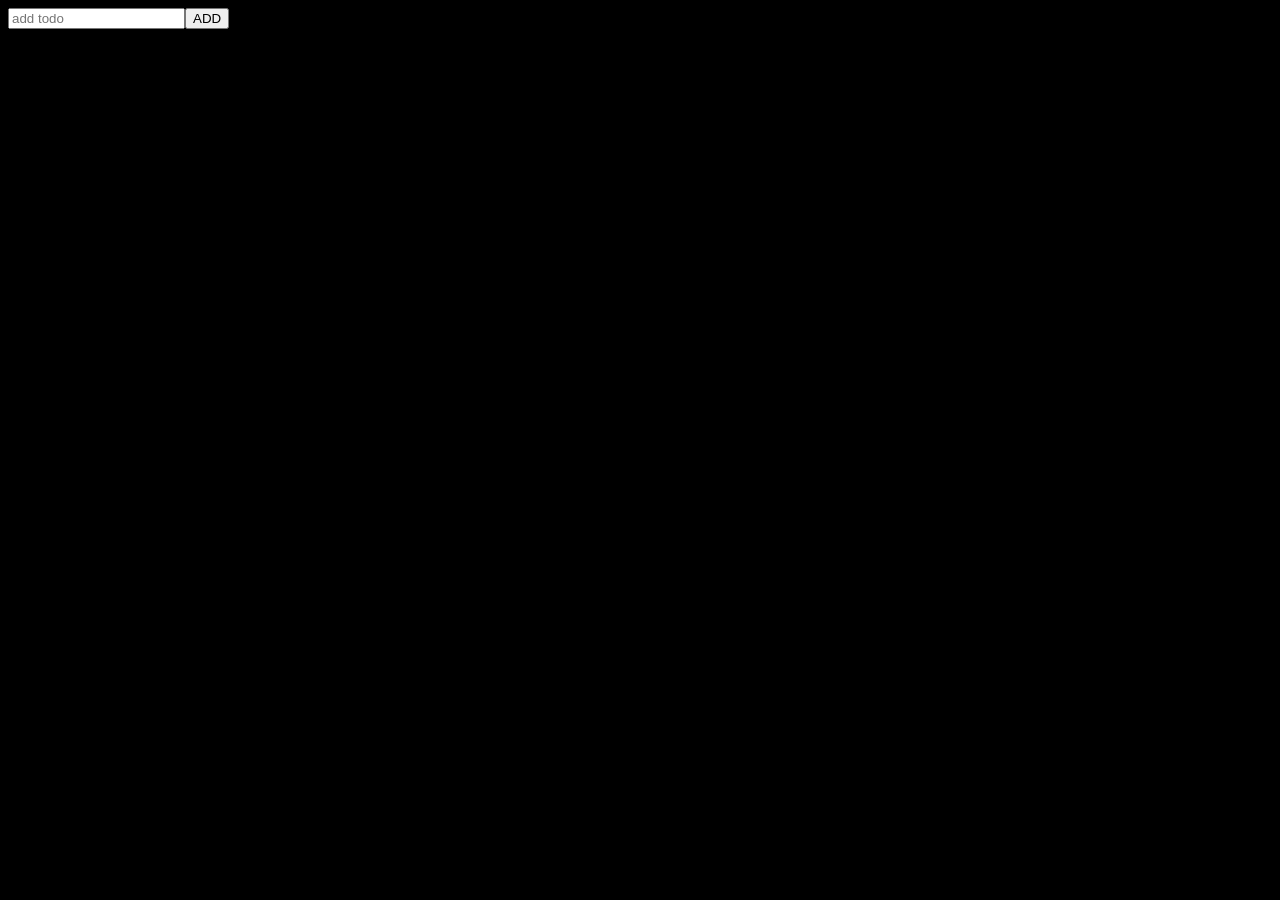
<file: javascript/p55555.html>
<!DOCTYPE html>
<html lang="en">
<head>
    <meta charset="UTF-8">
    <meta name="viewport" content="width=device-width, initial-scale=1.0">
    <title>Document</title>
</head>
<body style="background-color: black; color: beige;">
    <div style="display: flex;">
    <input type="text" placeholder="add todo">
    <button onclick="addtodo()">ADD</button>
    </div>

<script>
    function deletetodo(index){
        let element=document.getElementById("todo-"+index);
        element.parentNode.removeChild(element);
    }

    let ctr=1;
    function addtodo(){

        let element1=document.createElement("div");
        element1.setAttribute("id","todo-"+ctr);
        element1.setAttribute("style","display:flex");
        let value1=document.querySelector("input").value;
        element1.innerHTML=("<div>"+ctr+'. '+value1+'</div><button onclick="deletetodo('+ctr+')">delete</button>');
        document.querySelector("body").appendChild(element1);
        ctr+=1;

    }

</script>


</body>
</html>
</file>
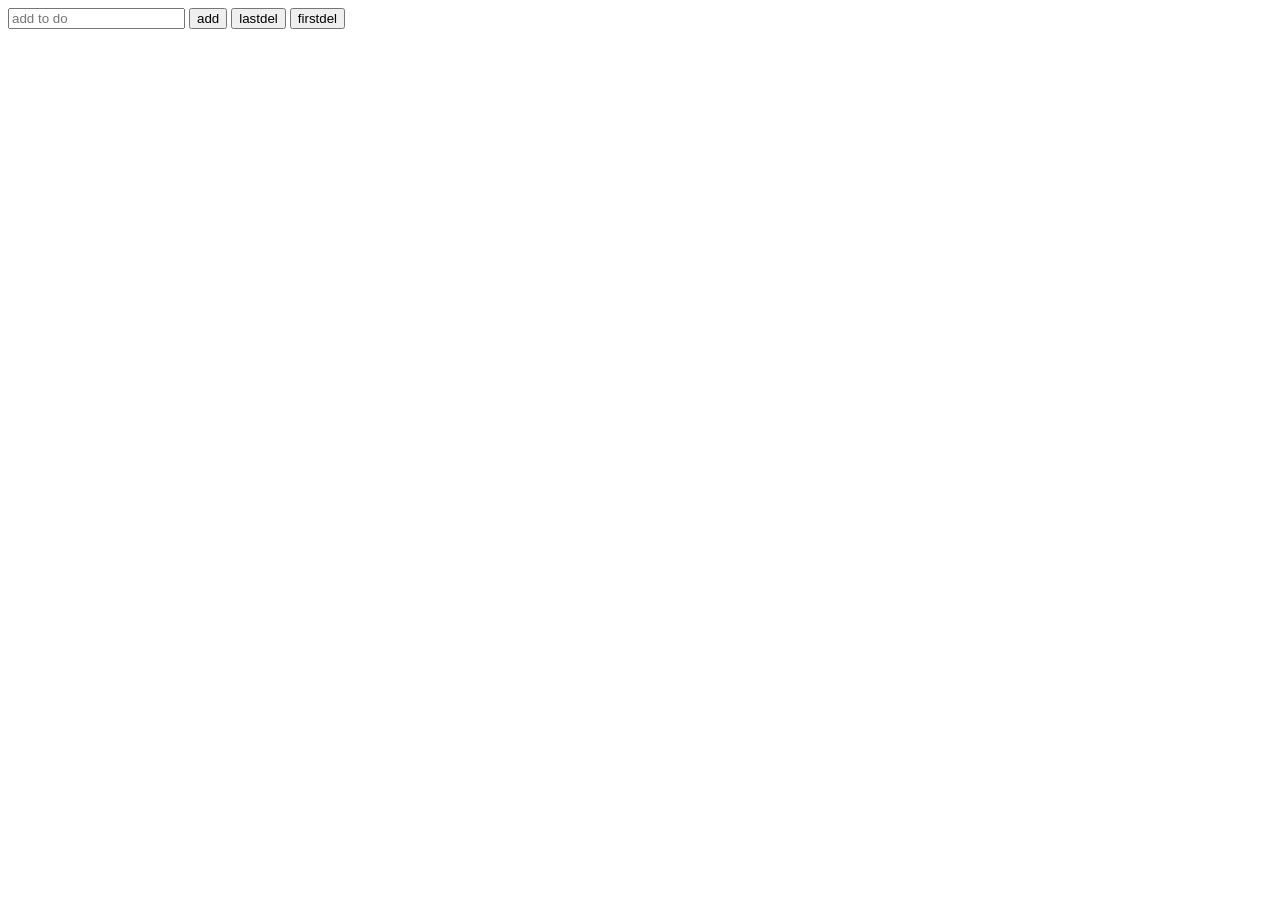
<file: javascript/p6.html>
<!-- <!DOCTYPE html>
<html>
<head>
    <title>Todo App</title>
</head>
<body style="background-color: black; color: white;">

    <div>
        <input placeholder="enter the todo" type="text">
        <button onclick="addTODO()">ADD</button>
    </div>

    <script>
        let ctr = 1;

        function addTODO() {
            let value1 = document.querySelector("input").value;
            componentTODO(value1);
            ctr++;
        }

        function componentTODO(value2) {

            let divel = document.createElement("div");

            let divsub = document.createElement("div");
            divsub.innerHTML = value2;
            divsub.setAttribute("id", ctr);

            let buttel = document.createElement("button");
            buttel.innerHTML = "Delete";

            divel.appendChild(divsub);
            divel.appendChild(buttel);

            document.body.appendChild(divel);
        }
    </script>

</body>
</html> -->






<!-- state derived frontend ->> basically the concept is that whenever its about large application, we cannot just do the dom manipilation manually everytime for everything , like consider a linkedin it at home u see that for post , fiest of all ther is a concept of state- it is the thing which is changed or changeable , componennt i sthe main structure and render is basically appling that ste to the component. so for a frontend ui/ux the only thing they need to vhange ids the state and wresthwhile is handled by render and dom is manipulaeted in render and  compnent and the se things are habndeled by the backend guy and this the same thing taht raectbas a framework provides. -->

<!DOCTYPE html>
<html lang="en">
<head>
    <meta charset="UTF-8">
    <meta name="viewport" content="width=device-width, initial-scale=1.0">
    <title>Document</title>
</head>
<body>
    <div>
    <input type="text" placeholder="add to do">
    <button onclick="addtodo()">add</button>
    <button onclick="lastdel()">lastdel</button>
    <button onclick="firstdel()">firstdel</button>
    <div id="todo-container"></div>
    </div>





    <script>
        let todos=[];
        function addtodo(){
            todos.push({"title":document.querySelector("input").value});
            render();
        }
        function lastdel(){
            todos.splice(todos.length-1 , 1);
            render();
        }
        function firstdel(){
            todos.splice(0,1);
            render();
        }
        let ctr=0;
        function addtodocomponent(todo){
            let nelem=document.createElement("div");
            let inele=document.createElement("div");
            let buttele=document.createElement("button");
            buttele.innerHTML="Delete";
            buttele.setAttribute("id",ctr);
            buttele.onclick=function(){
                // let id=this.getAttribute("id");
                // todos.splice(id,1);
                // render();
                // let element=document.getElementById(("id"));
                // if(element){
                //     element.parentNode.removeChild(element);
                // }
                

            }
            inele.innerHTML=todo.title;
            nelem.appendChild(inele);
            nelem.appendChild(buttele);
            return nelem;
            ctr++;

        }

        function render(){
            document.querySelector("#todo-container").innerHTML="";
            for(let i=0;i<todos.length;i++){
                let element=addtodocomponent(todos[i],i);
                document.querySelector("#todo-container").appendChild(element);
            }

        }
    </script>


</body>
</html>
</file>
